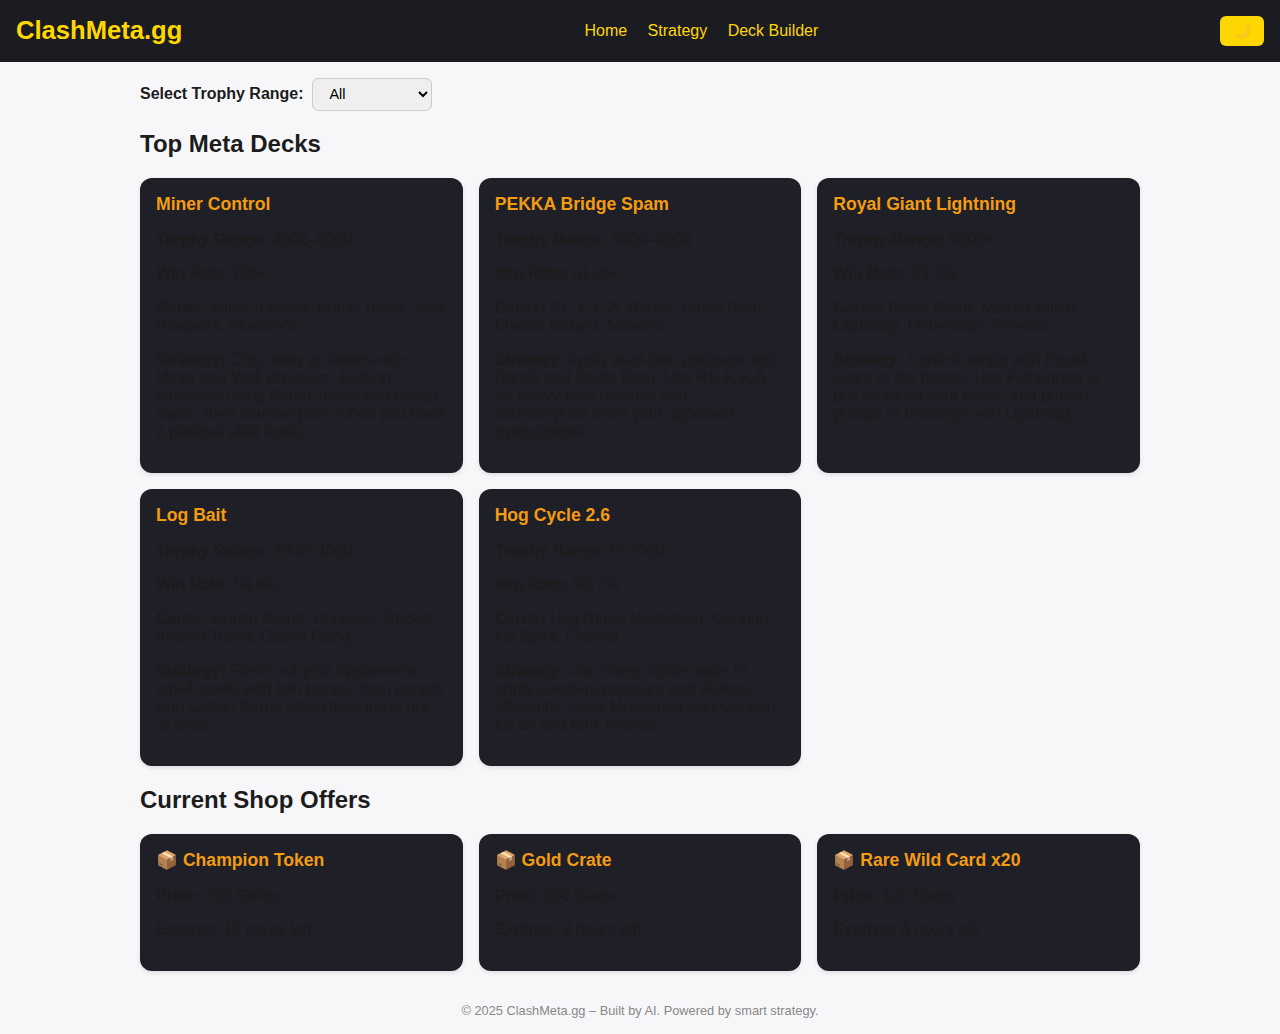
<file: index.html>
<!DOCTYPE html>
<html lang="en">
<head>
  <meta charset="UTF-8" />
  <meta name="viewport" content="width=device-width, initial-scale=1.0" />
  <meta name="description" content="ClashMeta.gg – Daily updated Clash Royale decks, strategies, shop tracker and trophy‑based meta intelligence." />
  <title>ClashMeta.gg – Daily Decks &amp; Meta</title>
  <style>
    /* Base styles */
    body {
      margin: 0;
      font-family: -apple-system, BlinkMacSystemFont, "Segoe UI", Roboto, "Helvetica Neue", Arial, sans-serif;
      transition: background-color 0.3s, color 0.3s;
    }

    body.light {
      background-color: #f7f7f9;
      color: #1c1c1c;
    }

    body.dark {
      background-color: #0e0e12;
      color: #f0f0f0;
    }

    header {
      background: #1b1b22;
      padding: 1rem;
      display: flex;
      align-items: center;
      justify-content: space-between;
      position: sticky;
      top: 0;
      z-index: 10;
    }

    header h1 {
      margin: 0;
      font-size: 1.6rem;
      color: #ffd700;
    }

    nav a {
      margin: 0 0.5rem;
      text-decoration: none;
      color: #ffd700;
      font-weight: 500;
    }

    nav a:hover {
      text-decoration: underline;
    }

    .container {
      max-width: 1000px;
      margin: 1rem auto;
      padding: 0 1rem;
    }

    .controls {
      display: flex;
      flex-wrap: wrap;
      align-items: center;
      gap: 0.5rem;
      margin-bottom: 1rem;
    }

    select, button {
      padding: 0.4rem 0.8rem;
      border-radius: 6px;
      border: 1px solid #ccc;
      font-size: 0.9rem;
    }

    button {
      cursor: pointer;
      border: none;
      background: #ffd700;
      color: #1b1b22;
      font-weight: 600;
    }

    .cards {
      display: grid;
      grid-template-columns: repeat(auto-fit, minmax(260px, 1fr));
      gap: 1rem;
    }

    .card {
      background: #1f1f27;
      border-radius: 12px;
      padding: 1rem;
      box-shadow: 0 2px 4px rgba(0,0,0,0.1);
      transition: transform 0.2s;
    }

    .card:hover {
      transform: translateY(-4px);
    }

    .card h2 {
      margin-top: 0;
      font-size: 1.1rem;
      color: #f39c12;
    }

    footer {
      text-align: center;
      padding: 1rem;
      font-size: 0.8rem;
      color: #888;
    }

    /* Responsive adjustments */
    @media (max-width: 600px) {
      header h1 {
        font-size: 1.2rem;
      }
      nav a {
        margin: 0 0.3rem;
      }
      .controls {
        flex-direction: column;
        align-items: flex-start;
      }
    }
  </style>
</head>
<body class="light">
  <header>
    <h1>ClashMeta.gg</h1>
    <nav>
      <a href="index.html">Home</a>
      <a href="strategy.html">Strategy</a>
      <a href="deck-builder.html">Deck Builder</a>
    </nav>
    <button id="toggle-dark">🌙</button>
  </header>

  <div class="container">
    <div class="controls">
      <label for="trophyFilter"><strong>Select Trophy Range:</strong></label>
      <select id="trophyFilter">
        <option value="all">All</option>
        <option value="0-2000">0–2000</option>
        <option value="2000-4000">2000–4000</option>
        <option value="4000-6000">4000–6000</option>
        <option value="6000+">6000+</option>
      </select>
    </div>
    <h2>Top Meta Decks</h2>
    <div class="cards" id="deck-container"></div>

    <h2>Current Shop Offers</h2>
    <div class="cards" id="shop-container"></div>
  </div>

  <footer>
    © 2025 ClashMeta.gg – Built by AI. Powered by smart strategy.
  </footer>

  <script>
    // Dark mode toggle
    const toggleDarkBtn = document.getElementById('toggle-dark');
    toggleDarkBtn.addEventListener('click', () => {
      const body = document.body;
      body.classList.toggle('dark');
      body.classList.toggle('light');
      // Update button icon
      if (body.classList.contains('dark')) {
        toggleDarkBtn.textContent = '☀️';
      } else {
        toggleDarkBtn.textContent = '🌙';
      }
    });

    // Fetch meta data and render deck and shop
    let allData;
    async function loadMeta() {
      try {
        const response = await fetch('meta.json');
        const data = await response.json();
        allData = data;
        renderDecks();
        renderShop();
      } catch (err) {
        console.error('Error loading meta.json', err);
      }
    }

    function renderDecks() {
      const container = document.getElementById('deck-container');
      container.innerHTML = '';
      const selected = document.getElementById('trophyFilter').value;
      const decks = allData.decks.filter(deck => {
        if (selected === 'all') return true;
        // Parse range into numbers
        const range = deck.range;
        if (range.includes('–')) {
          const [min, max] = range.split('–').map(r => parseInt(r.replace(/\D/g, '')));
          const [selMin, selMax] = selected.split('-');
          const sm = parseInt(selMin);
          const sM = selMax.includes('+') ? Infinity : parseInt(selMax);
          return (min >= sm && max <= sM) || (min <= sM && max >= sm);
        } else if (range.includes('+')) {
          const threshold = parseInt(range.replace(/\D/g, ''));
          const sm = parseInt(selected.split('-')[0]);
          return threshold >= sm;
        }
        return true;
      });
      decks.forEach(deck => {
        const div = document.createElement('div');
        div.className = 'card';
        div.innerHTML = `
          <h2>${deck.name}</h2>
          <p><strong>Trophy Range:</strong> ${deck.range}</p>
          <p><strong>Win Rate:</strong> ${deck.winrate}%</p>
          <p><strong>Cards:</strong> ${deck.cards.join(', ')}</p>
          <p><strong>Strategy:</strong> ${deck.tips}</p>
        `;
        container.appendChild(div);
      });
    }

    function renderShop() {
      const shopContainer = document.getElementById('shop-container');
      shopContainer.innerHTML = '';
      allData.shop.forEach(item => {
        const div = document.createElement('div');
        div.className = 'card';
        div.innerHTML = `
          <h2>📦 ${item.item}</h2>
          <p><strong>Price:</strong> ${item.price}</p>
          <p><strong>Expires:</strong> ${item.ends}</p>
        `;
        shopContainer.appendChild(div);
      });
    }

    document.getElementById('trophyFilter').addEventListener('change', () => {
      if (allData) renderDecks();
    });

    // Kick off loading
    loadMeta();
  </script>
</body>
</html>
</file>
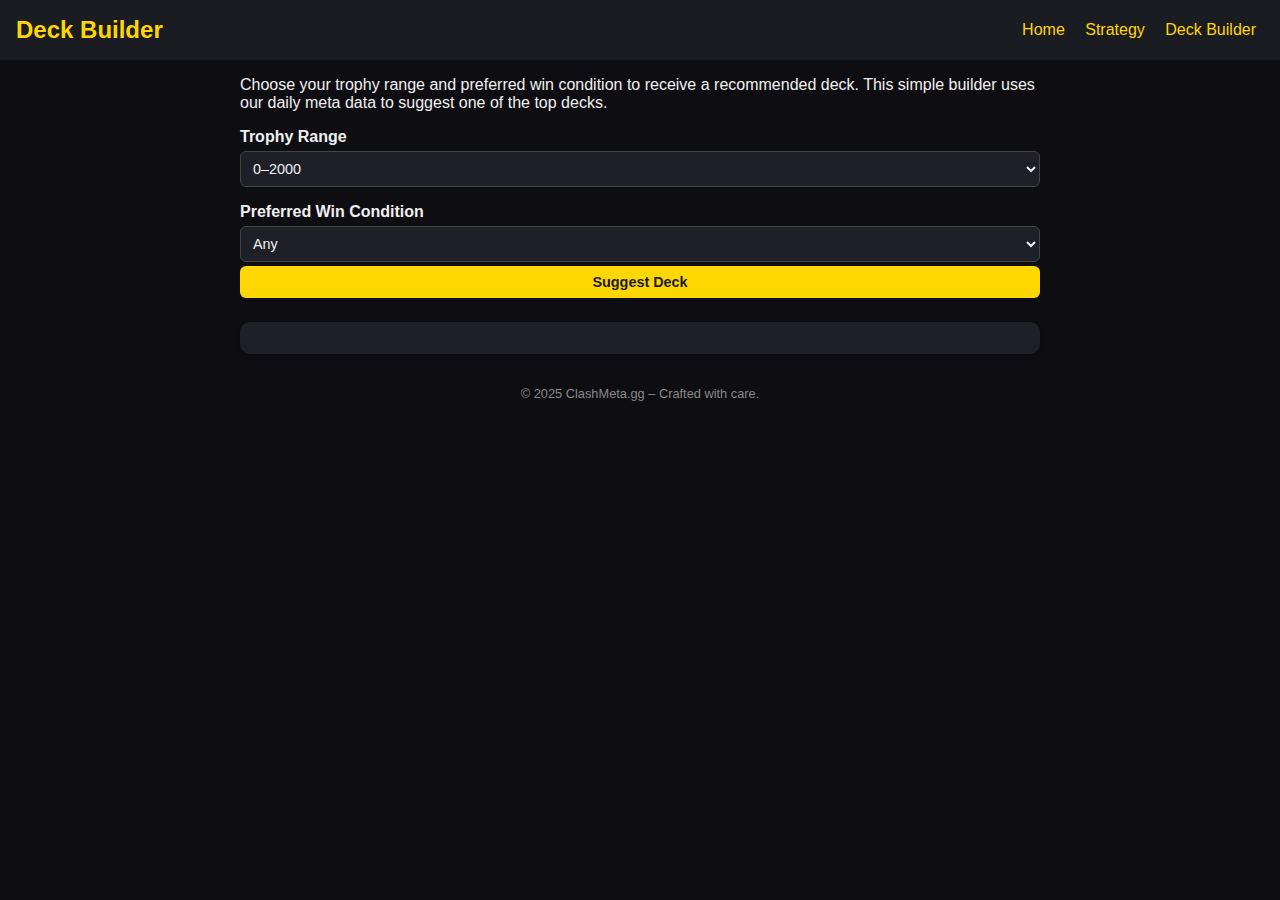
<file: deck-builder.html>
<!DOCTYPE html>
<html lang="en">
<head>
  <meta charset="UTF-8" />
  <meta name="viewport" content="width=device-width, initial-scale=1.0" />
  <meta name="description" content="AI‑powered Clash Royale deck builder. Select your trophy range and play style to get a recommended deck." />
  <title>ClashMeta.gg – Deck Builder</title>
  <style>
    body {
      margin: 0;
      font-family: -apple-system, BlinkMacSystemFont, "Segoe UI", Roboto, "Helvetica Neue", Arial, sans-serif;
      background-color: #0e0e12;
      color: #f0f0f0;
    }
    header {
      background: #1b1b22;
      padding: 1rem;
      display: flex;
      align-items: center;
      justify-content: space-between;
    }
    header h1 {
      margin: 0;
      font-size: 1.5rem;
      color: #ffd700;
    }
    nav a {
      margin: 0 0.5rem;
      text-decoration: none;
      color: #ffd700;
    }
    nav a:hover { text-decoration: underline; }
    .container {
      max-width: 800px;
      margin: 1rem auto;
      padding: 0 1rem;
    }
    label {
      display: block;
      margin-top: 1rem;
      font-weight: 600;
    }
    select, button {
      width: 100%;
      padding: 0.5rem;
      margin-top: 0.3rem;
      border-radius: 6px;
      border: 1px solid #444;
      background: #1f1f27;
      color: #f0f0f0;
      font-size: 0.9rem;
    }
    button {
      cursor: pointer;
      background: #ffd700;
      color: #1b1b22;
      font-weight: 600;
      border: none;
    }
    .result {
      margin-top: 1.5rem;
      padding: 1rem;
      background: #1f1f27;
      border-radius: 10px;
      box-shadow: 0 2px 4px rgba(0,0,0,0.2);
    }
  </style>
</head>
<body>
  <header>
    <h1>Deck Builder</h1>
    <nav>
      <a href="index.html">Home</a>
      <a href="strategy.html">Strategy</a>
      <a href="deck-builder.html">Deck Builder</a>
    </nav>
  </header>

  <div class="container">
    <p>Choose your trophy range and preferred win condition to receive a recommended deck. This simple builder uses our daily meta data to suggest one of the top decks.</p>
    <label for="rangeBuilder">Trophy Range</label>
    <select id="rangeBuilder">
      <option value="0-2000">0–2000</option>
      <option value="2000-4000">2000–4000</option>
      <option value="4000-6000">4000–6000</option>
      <option value="6000+">6000+</option>
    </select>

    <label for="winCondition">Preferred Win Condition</label>
    <select id="winCondition">
      <option value="any">Any</option>
      <option value="Hog Rider">Hog Rider</option>
      <option value="Royal Giant">Royal Giant</option>
      <option value="Miner">Miner</option>
      <option value="X-Bow">X‑Bow</option>
      <option value="Log Bait">Log Bait</option>
    </select>

    <button id="buildBtn">Suggest Deck</button>
    <div class="result" id="builderResult"></div>
  </div>

  <footer>
    <div style="text-align:center;font-size:0.8rem;color:#888;padding:1rem;">© 2025 ClashMeta.gg – Crafted with care.</div>
  </footer>

  <script>
    let metaData;
    async function loadMeta() {
      try {
        const res = await fetch('meta.json');
        metaData = await res.json();
      } catch (e) {
        console.error('Could not load meta', e);
      }
    }

    function suggestDeck() {
      if (!metaData) return;
      const range = document.getElementById('rangeBuilder').value;
      const win = document.getElementById('winCondition').value;
      let candidates = metaData.decks.filter(d => {
        // filter by range
        const deckRange = d.range;
        let inRange = false;
        if (range === '0-2000' && deckRange.includes('0–2000')) inRange = true;
        else if (range === '2000-4000' && deckRange.includes('2000–4000')) inRange = true;
        else if (range === '4000-6000' && deckRange.includes('4000–6000')) inRange = true;
        else if (range === '6000+' && deckRange.includes('6000+')) inRange = true;
        else if (deckRange === range) inRange = true;
        // filter by win condition
        let hasWin = win === 'any' || d.cards.some(c => c.toLowerCase().includes(win.toLowerCase()));
        return inRange && hasWin;
      });
      if (candidates.length === 0) {
        candidates = metaData.decks;
      }
      // pick the highest winrate candidate
      candidates.sort((a,b) => b.winrate - a.winrate);
      const deck = candidates[0];
      const resultDiv = document.getElementById('builderResult');
      if (deck) {
        resultDiv.innerHTML = `
          <h2>${deck.name}</h2>
          <p><strong>Trophy Range:</strong> ${deck.range}</p>
          <p><strong>Cards:</strong> ${deck.cards.join(', ')}</p>
          <p><strong>Win Rate:</strong> ${deck.winrate}%</p>
          <p><strong>Strategy:</strong> ${deck.tips}</p>
        `;
      }
    }

    document.getElementById('buildBtn').addEventListener('click', suggestDeck);
    loadMeta();
  </script>
</body>
</html>
</file>
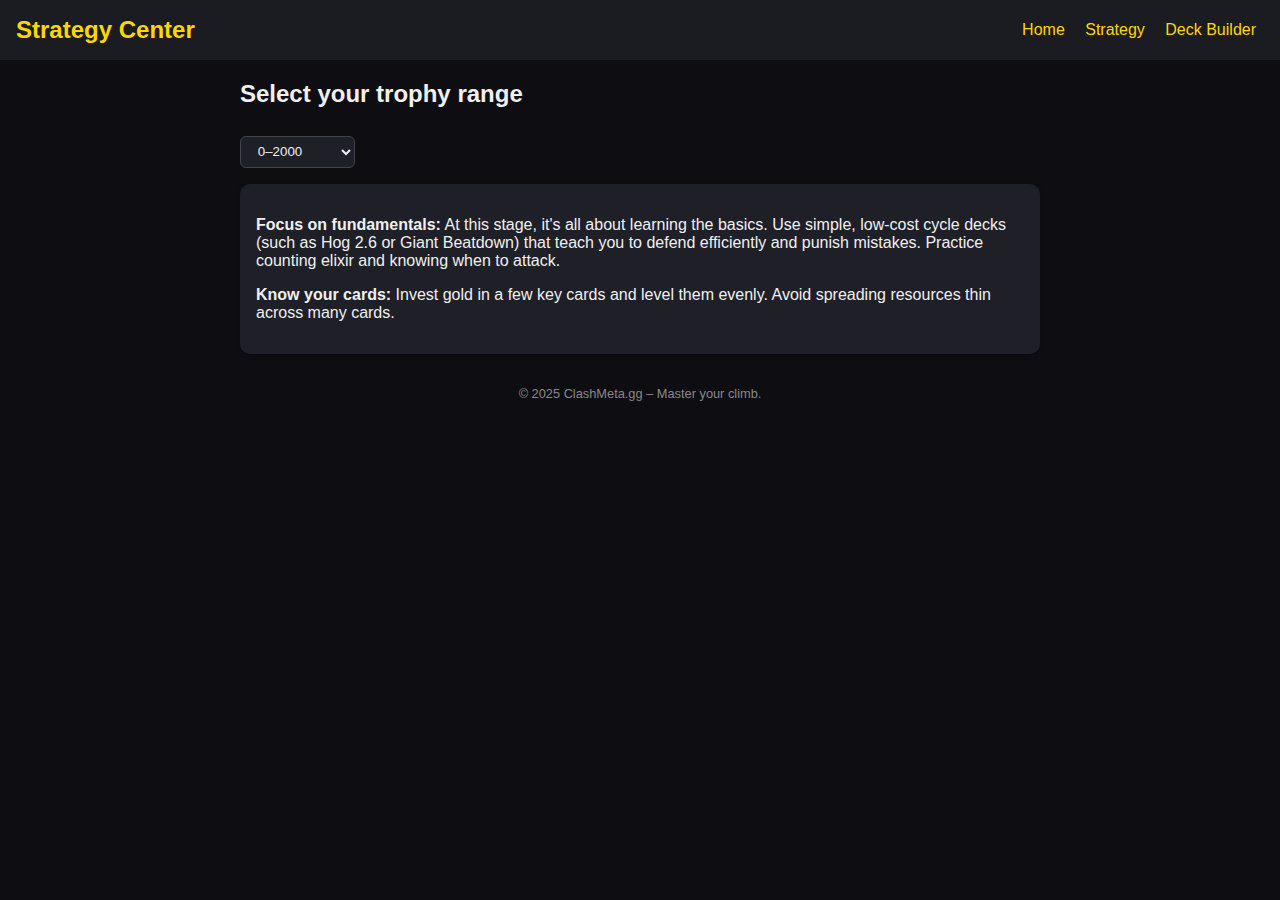
<file: strategy.html>
<!DOCTYPE html>
<html lang="en">
<head>
  <meta charset="UTF-8" />
  <meta name="viewport" content="width=device-width, initial-scale=1.0" />
  <meta name="description" content="Clash Royale strategies tailored by trophy range. Learn how to climb the ladder with targeted tips for every level." />
  <title>ClashMeta.gg – Strategy by Trophy Range</title>
  <style>
    body {
      margin: 0;
      font-family: -apple-system, BlinkMacSystemFont, "Segoe UI", Roboto, "Helvetica Neue", Arial, sans-serif;
      background-color: #0e0e12;
      color: #f0f0f0;
    }
    header {
      background: #1b1b22;
      padding: 1rem;
      display: flex;
      align-items: center;
      justify-content: space-between;
    }
    header h1 {
      margin: 0;
      font-size: 1.5rem;
      color: #ffd700;
    }
    nav a {
      margin: 0 0.5rem;
      text-decoration: none;
      color: #ffd700;
    }
    nav a:hover { text-decoration: underline; }
    .container {
      max-width: 800px;
      margin: 1rem auto;
      padding: 0 1rem;
    }
    select {
      padding: 0.4rem 0.8rem;
      border-radius: 6px;
      border: 1px solid #444;
      margin-top: 0.5rem;
      background: #1f1f27;
      color: #f0f0f0;
    }
    .strategy-text {
      margin-top: 1rem;
      padding: 1rem;
      background: #1f1f27;
      border-radius: 10px;
      box-shadow: 0 2px 4px rgba(0,0,0,0.2);
    }
    footer {
      text-align: center;
      padding: 1rem;
      font-size: 0.8rem;
      color: #888;
    }
  </style>
</head>
<body>
  <header>
    <h1>Strategy Center</h1>
    <nav>
      <a href="index.html">Home</a>
      <a href="strategy.html">Strategy</a>
      <a href="deck-builder.html">Deck Builder</a>
    </nav>
  </header>

  <div class="container">
    <h2>Select your trophy range</h2>
    <select id="rangeSelect">
      <option value="0-2000">0–2000</option>
      <option value="2000-4000">2000–4000</option>
      <option value="4000-6000">4000–6000</option>
      <option value="6000+">6000+</option>
    </select>
    <div class="strategy-text" id="strategyText"></div>
  </div>

  <footer>
    © 2025 ClashMeta.gg – Master your climb.
  </footer>

  <script>
    const strategies = {
      '0-2000': `
        <p><strong>Focus on fundamentals:</strong> At this stage, it's all about learning the basics. Use simple, low-cost cycle decks (such as Hog 2.6 or Giant Beatdown) that teach you to defend efficiently and punish mistakes. Practice counting elixir and knowing when to attack.</p>
        <p><strong>Know your cards:</strong> Invest gold in a few key cards and level them evenly. Avoid spreading resources thin across many cards.</p>
      `,
      '2000-4000': `
        <p><strong>Elixir management:</strong> Start tracking your opponent's counters. Learn when to trade damage for an elixir advantage. Decks like Log Bait or Bridge Spam shine in this range.</p>
        <p><strong>Counterplay:</strong> Be prepared for popular meta decks. Learn a few responses to common win conditions (Hog Rider, Balloon, Royal Giant) and keep an answer ready.</p>
      `,
      '4000-6000': `
        <p><strong>Synergy matters:</strong> Play decks with strong card synergies—Royal Giant Lightning, P.E.K.K.A Bridge Spam, or Miner Control. Practice positive elixir trades and punishing elixir-heavy plays.</p>
        <p><strong>Adapt to changes:</strong> Stay updated with balance changes and meta shifts. Small tweaks can dramatically change which decks perform best.</p>
      `,
      '6000+': `
        <p><strong>Mastery &amp; Prediction:</strong> Track opponents' cycles and card rotations to predict their moves. Use advanced techniques like pressure switching and lane switching to force misplays.</p>
        <p><strong>Stay calm:</strong> Matches become more competitive. Keep your cool, watch replays to identify mistakes, and refine your decision-making.</p>
      `
    };

    function updateStrategy() {
      const range = document.getElementById('rangeSelect').value;
      document.getElementById('strategyText').innerHTML = strategies[range];
    }

    document.getElementById('rangeSelect').addEventListener('change', updateStrategy);
    // Initialize with default selection
    updateStrategy();
  </script>
</body>
</html>
</file>
